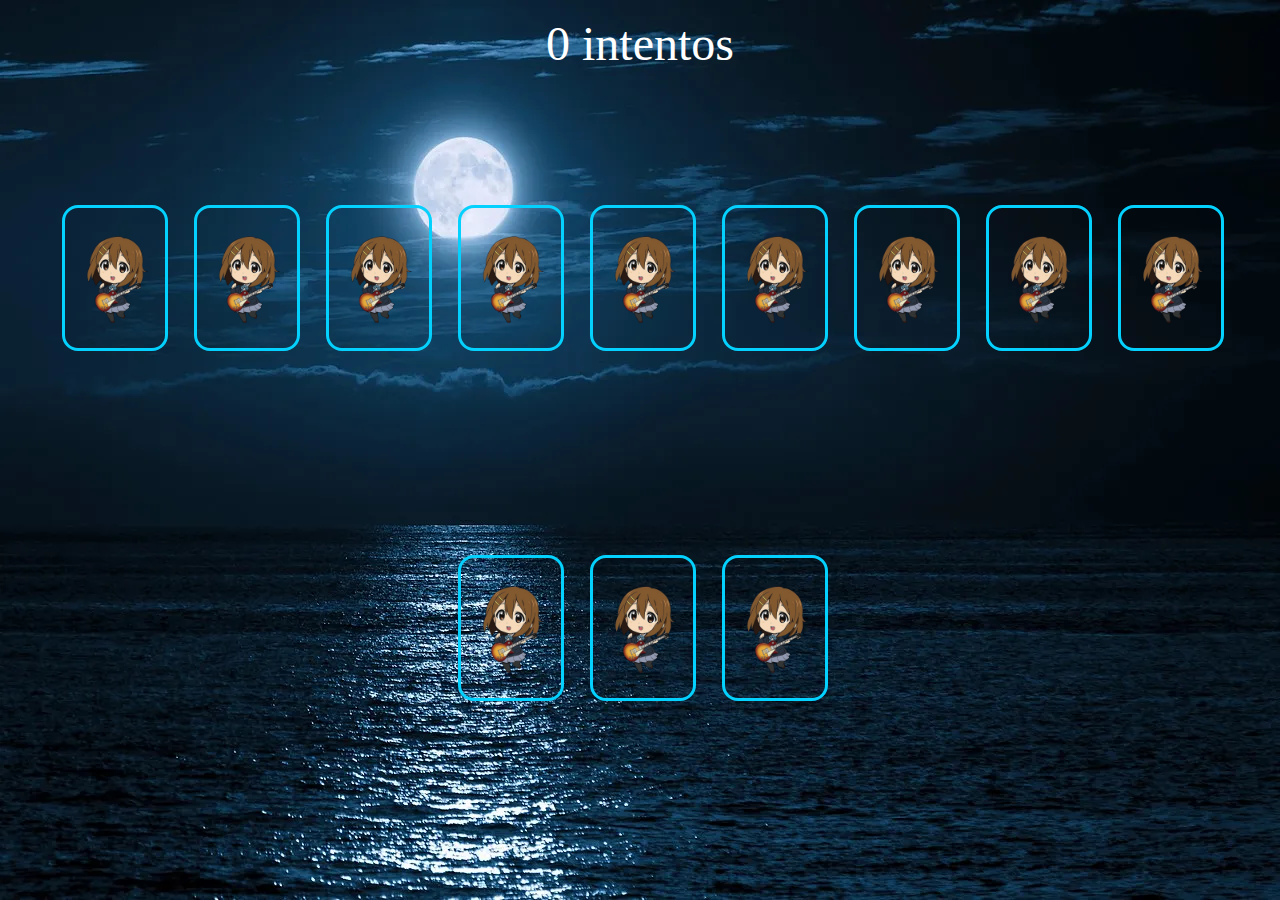
<file: Memorama/index.html>
<!DOCTYPE html>
<html>

<head>
    <link rel="stylesheet" href="styles.css">
</head>

<body>
    <div id="stats">0 intentos</div>
    <!--container de los intentos-->

    <div id="wrapper">
        <div id="game"></div>
    </div>

    <script src="main.js"></script>
</body>

</html>
</file>
<file: Memorama/styles.css>
body {
    margin: 0;
    background-image: url(imgs/pal\ logo.webp);
    overflow: hidden;
}

#wrapper {
    height: 100vh;
    display: flex;
    flex-direction: column;
    flex-wrap: wrap;
    align-items: center;
    justify-content: space-evenly;
}

#game {
    height: 100vh;
    max-height: 700px;
    display: flex;
    flex-wrap: wrap;
    align-items: center;
    justify-content: center;
}

#stats {
    color: white;
    position: absolute;
    padding: 1rem;
    text-align: center;
    width: calc(100% - 2rem);
    font-size: 3rem;
}

.card {
    width: 100px;
    height: 140px;
    margin: 1rem;
    position: relative;
    transition: transform 0.5s;
    transform-style: preserve-3d;
}

.card.active {
    transform: rotateY(180deg);
}

.card div {
    width: 100%;
    height: 100%;
    border-radius: 1rem;
    display: flex;
    align-items: center;
    justify-content: center;
    position: absolute;
    backface-visibility: hidden;
    pointer-events: none;
}

.card .face {
    background: #05d1fe;
    transform: rotateY( 180deg);
    color: black;
    font-size: 6rem;
}

.card .back {
    border: 3px solid #05d1fe;
    background-color: grey;
    background: url(imgs/chuis.png) center / contain no-repeat;
}
</file>
